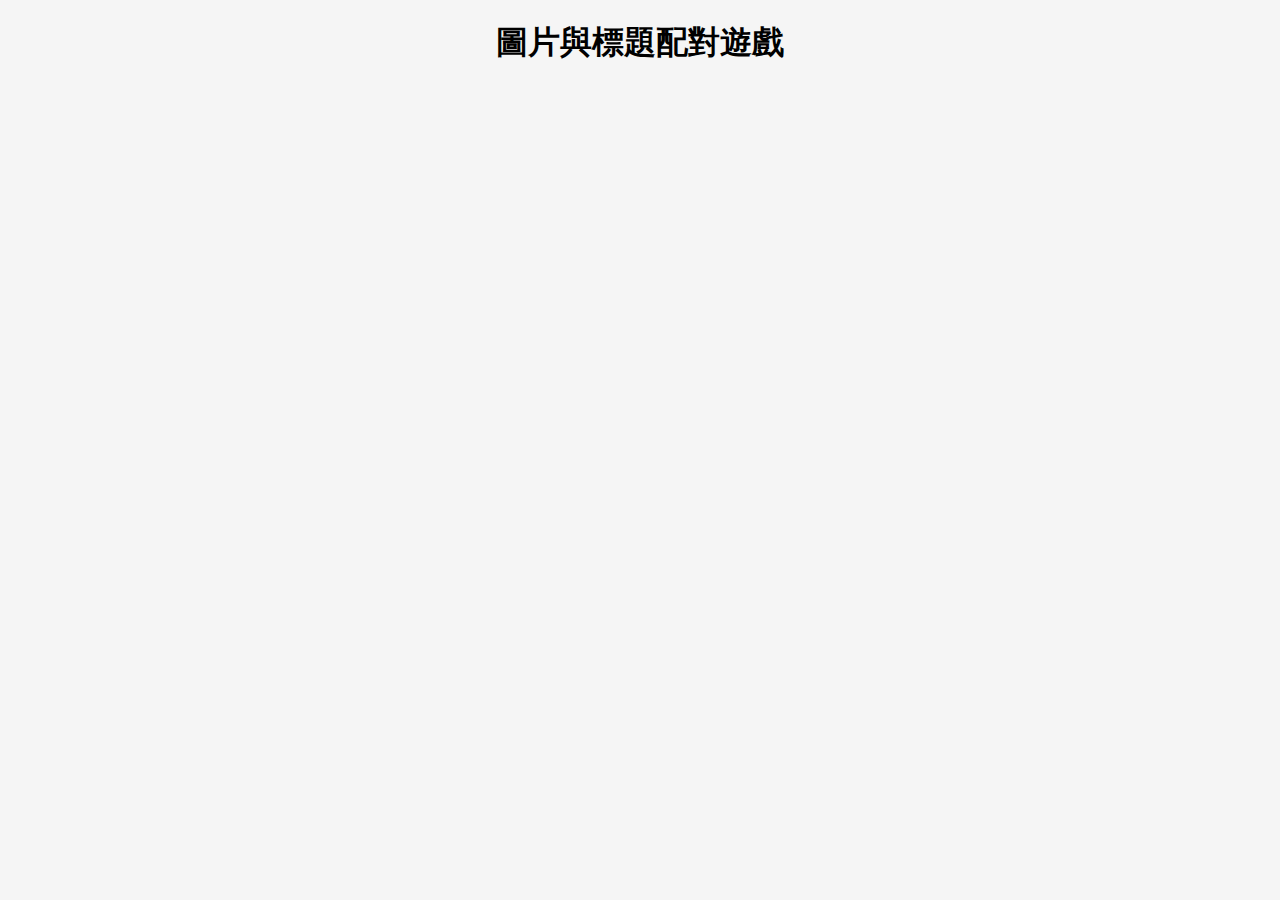
<file: index.html>
<!DOCTYPE html>
<html lang="zh-Hant">
<head>
    <meta charset="UTF-8">
    <meta name="viewport" content="width=device-width, initial-scale=1.0">
    <title>圖片與標題配對遊戲</title>
    <link rel="stylesheet" href="styles.css">
</head>
<body>
    <h1>圖片與標題配對遊戲</h1>
    <div id="game-board">
        <!-- 這裡的格子會由JavaScript動態生成 -->
    </div>
    <script src="https://github.com/lmw0926/lmw0926.github.io/blob/main/script.js"></script>
</body>
</html>
</file>
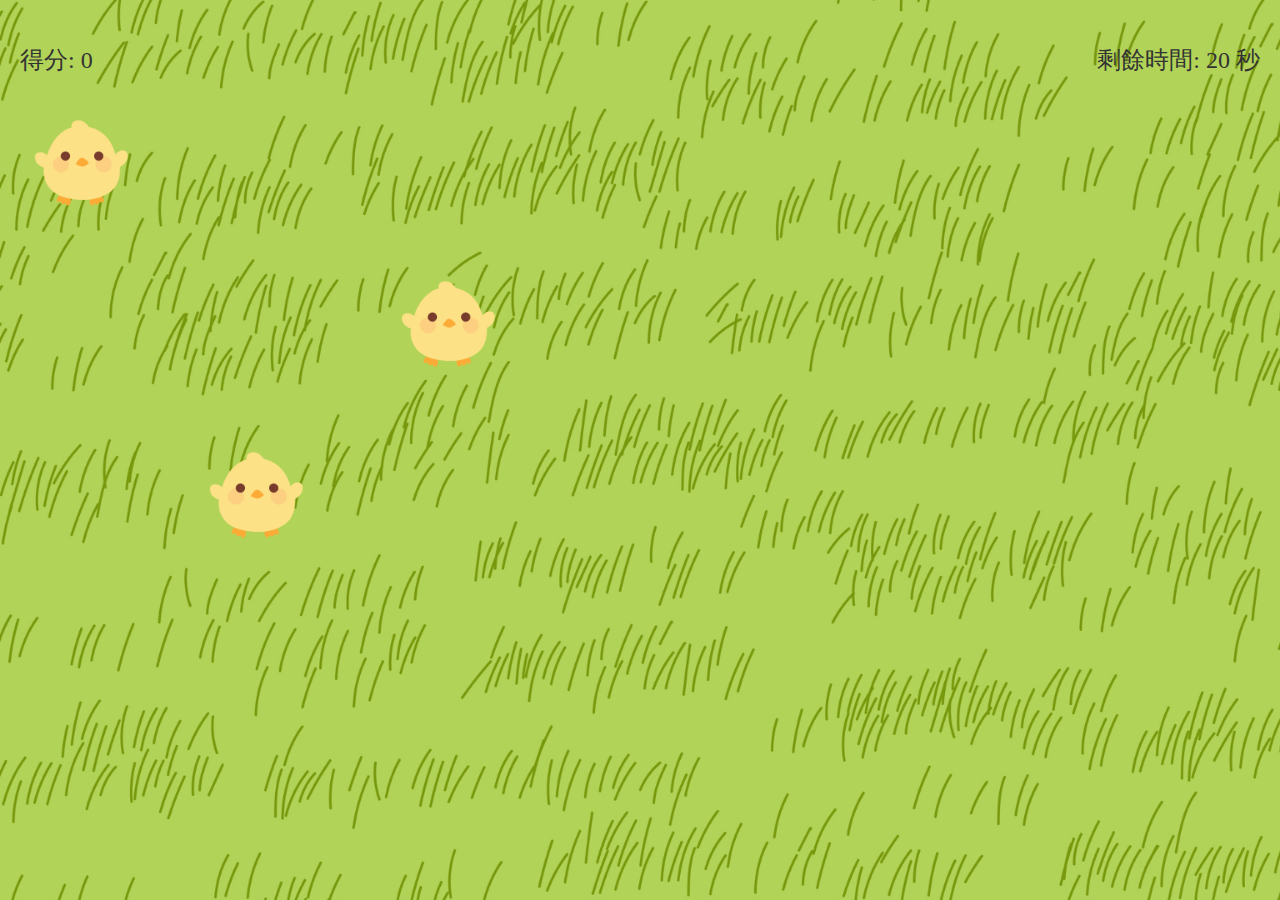
<file: game01.1/index.htm>
<!DOCTYPE html>
<html lang="en">
<head>
    <meta charset="UTF-8">
    <meta name="viewport" content="width=device-width, initial-scale=1.0">
    <title>餵小雞遊戲</title>
    <link rel="stylesheet" href="styles.css">
</head>
<body>
    <div id="gameArea">
        <div id="scoreBoard">
            <p>得分: <span id="score">0</span></p>
        </div>
    </div>
    <div id="timer">
        <p>剩餘時間: <span id="time">20</span> 秒</p>
    </div>
    <div id="gameOverMessage" style="display: none;">
        <p>遊戲結束！您的得分是: <span id="finalScore"></span></p>
        <p><a href="2/index.htm">下一關</a></p>
    </div>

    <script src="script.js"></script>
</body>
</html>
</file>
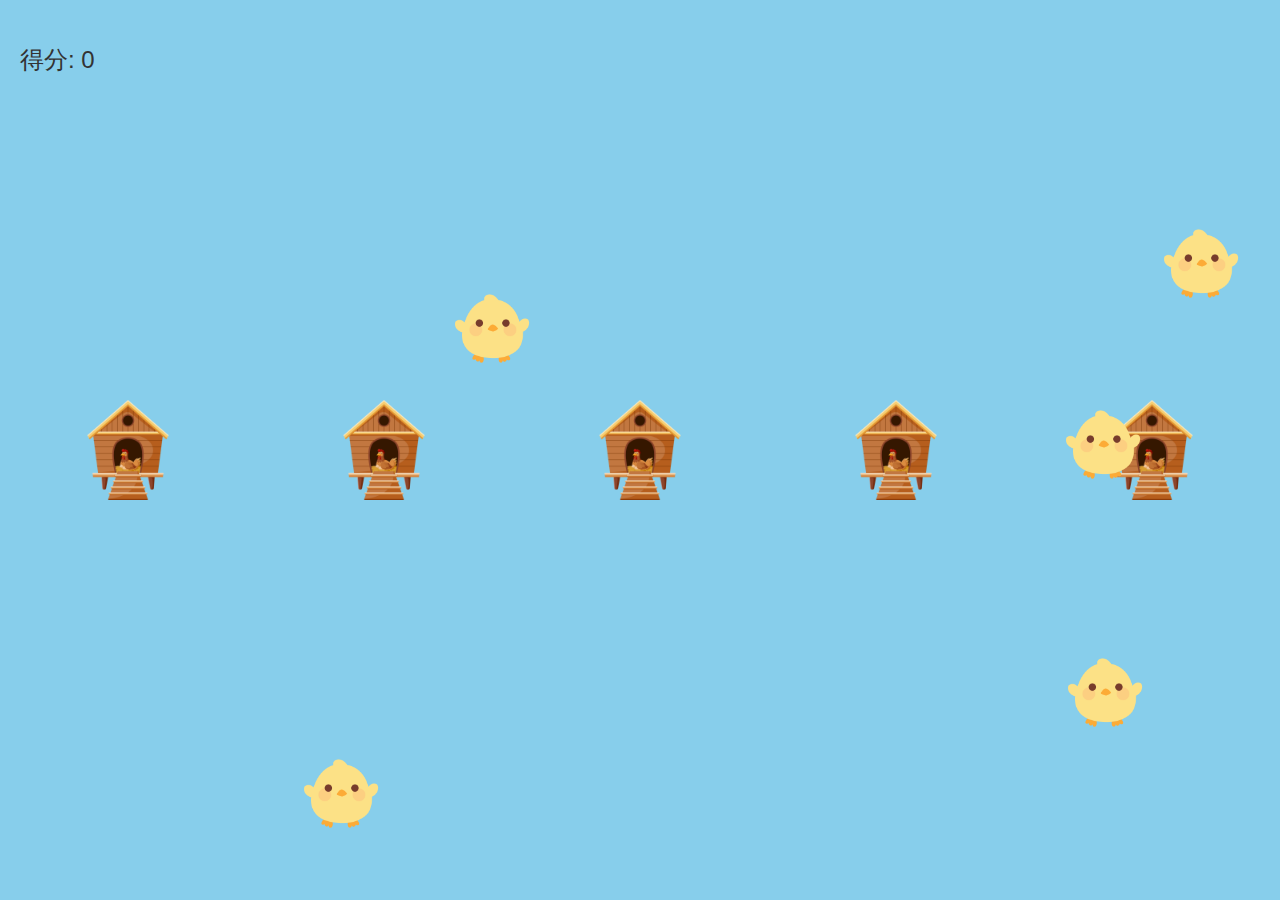
<file: game01.1/2/index.htm>
<!DOCTYPE html>
<html lang="en">
<head>
    <meta charset="UTF-8">
    <meta name="viewport" content="width=device-width, initial-scale=1.0">
    <title>Chicken Coop Game</title>
    <link rel="stylesheet" href="styles.css">
</head>
<body>
    <div id="gameArea">
        <div id="coops">
            <!-- 生成5间鸡舍 -->
            <div class="chickenCoop" id="coop1"></div>
            <div class="chickenCoop" id="coop2"></div>
            <div class="chickenCoop" id="coop3"></div>
            <div class="chickenCoop" id="coop4"></div>
            <div class="chickenCoop" id="coop5"></div>
        </div>
        <div id="scoreBoard">
            <p>得分: <span id="score">0</span></p>
        </div>
        <!-- 新增一个用于显示结束消息的元素 -->
        <div id="endMessage" style="display: none;">
            <p>小雞都回家囉！</p>
        </div>
    </div>
    <script src="script.js"></script>
</body>
</html>
</file>
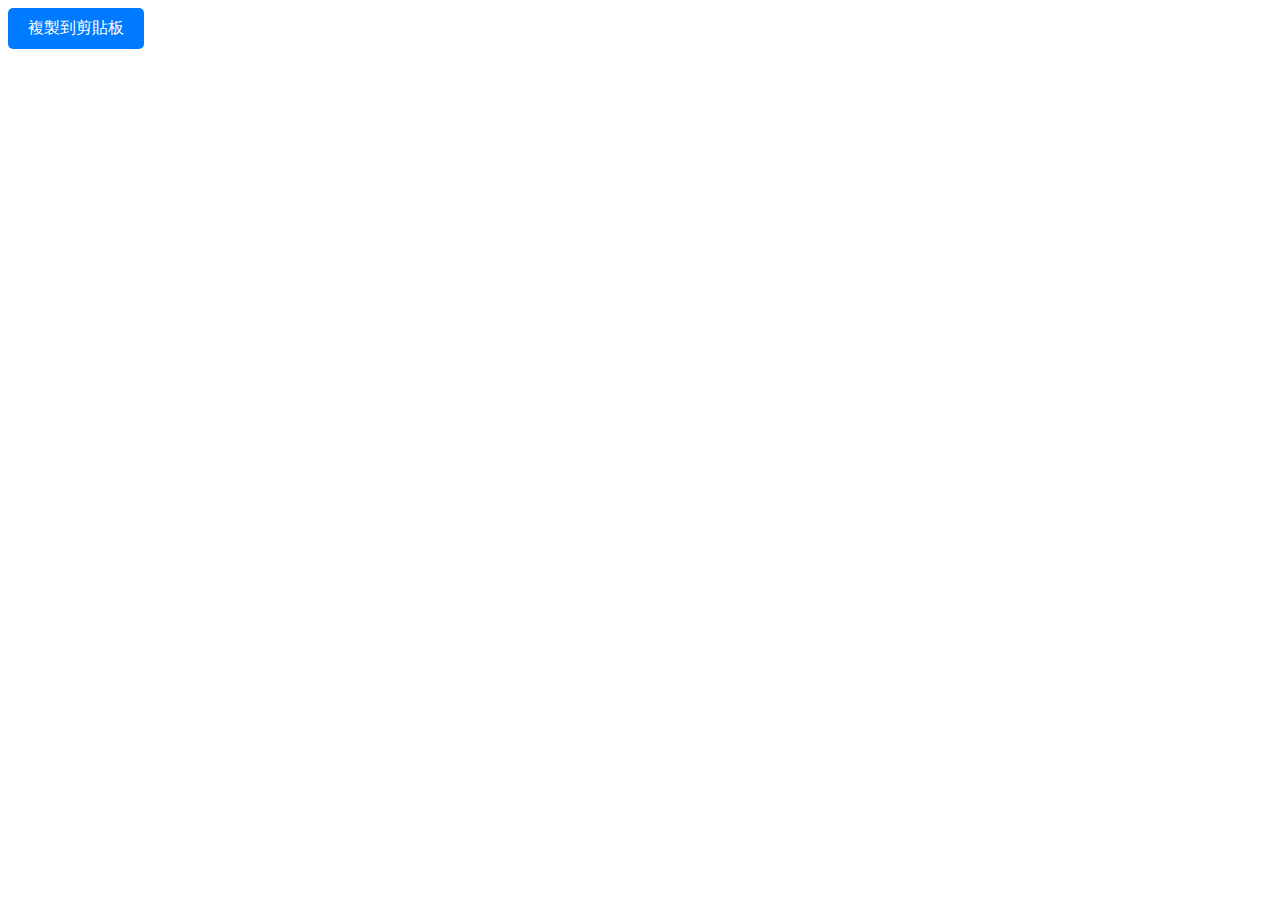
<file: a.htm>
<!DOCTYPE html>
<html lang="zh-Hant">
<head>
    <meta charset="UTF-8">
    <meta name="viewport" content="width=device-width, initial-scale=1.0">
    <title>複製到剪貼板範例</title>
    <style>
        .copy-button {
            padding: 10px 20px;
            font-size: 16px;
            cursor: pointer;
            border: none;
            color: #fff;
            background-color: #007BFF;
            border-radius: 5px;
        }
        .copy-button:hover {
            background-color: #0056b3;
        }
        .copy-text {
            display: none;
        }
    </style>
</head>
<body>
    <textarea id="text-to-copy" class="copy-text" readonly>It was a dark and stormy night...</textarea>
    <button class="copy-button" onclick="copyToClipboard()">複製到剪貼板</button>

    <script>
        function getParameterByName(name) {
            name = name.replace(/[\[\]]/g, "\\$&");
            var url = window.location.href;
            var regex = new RegExp("[?&]" + name + "(=([^&#]*)|&|#|$)"),
                results = regex.exec(url);
            if (!results) return null;
            if (!results[2]) return '';
            return decodeURIComponent(results[2].replace(/\+/g, " "));
        }

        function copyToClipboard() {
            var copyText = document.getElementById("text-to-copy");
            copyText.select();
            copyText.setSelectionRange(0, 99999);
            document.execCommand('copy');
        }

        window.onload = function() {
            var textToCopy = getParameterByName('text');
            if (textToCopy) {
                document.getElementById('text-to-copy').value = textToCopy;
            }
        }
    </script>
</body>
</html>
</file>
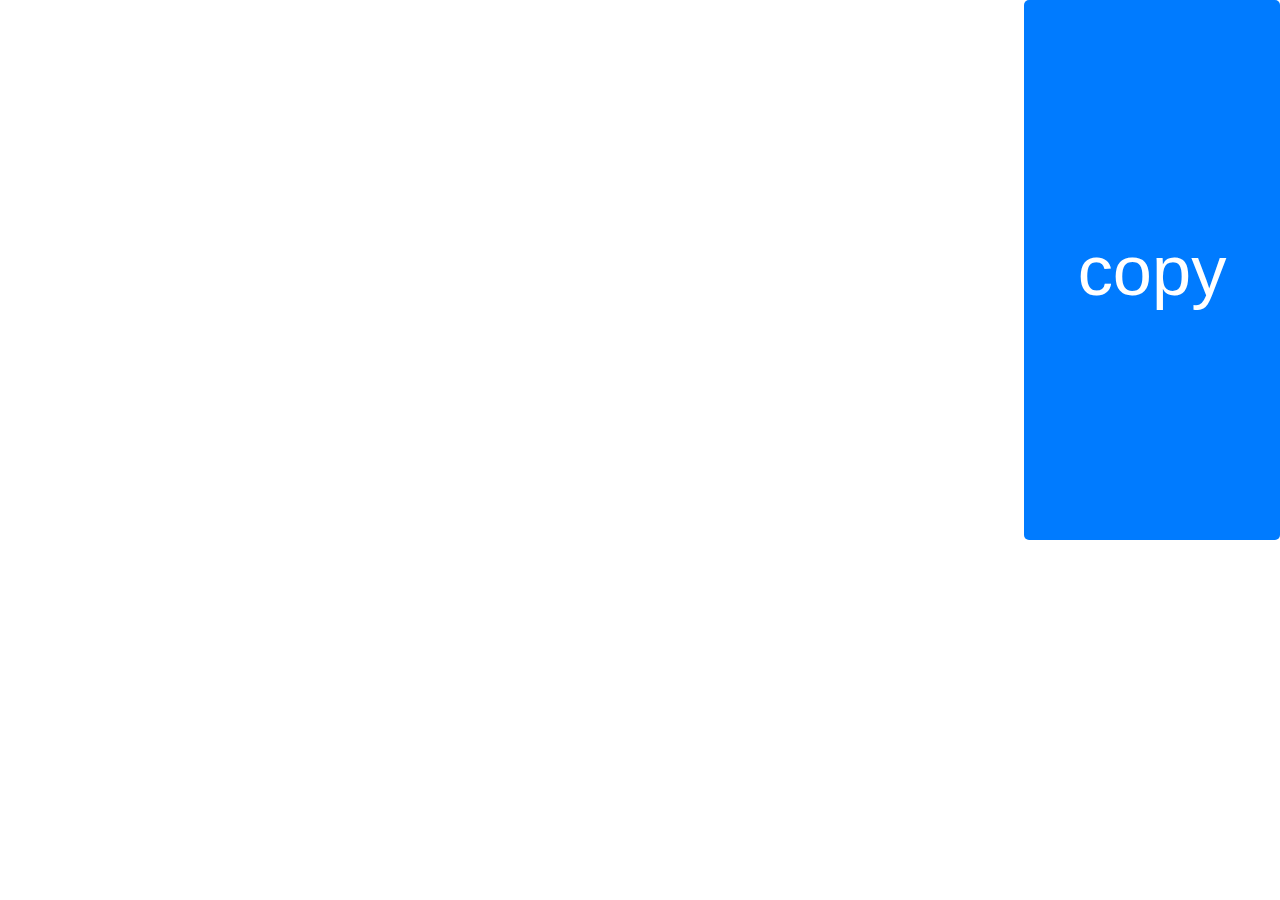
<file: aj_copy.htm>
<!DOCTYPE html>
<html lang="zh-Hant">
<head>
    <meta charset="UTF-8">
    <meta name="viewport" content="width=device-width, initial-scale=1.0">
    <title>複製按鈕範例</title>
    <style>
        body {
            background-color: transparent;
            overflow: hidden;
            margin: 0;
        }
        .copy_coupon {
            cursor: pointer;
            border: none;
            color: #fff;
            background-color: #007BFF;
            border-radius: 5px;
        }
        .copy_coupon:hover {
            background-color: #0056b3;
        }
        button {
            position: absolute;
            top: 0;
            right: 0;
            width: 20vw; /* 按鈕寬度為視窗寬度的 10% */
            height: 60vh; /* 按鈕高度為視窗高度的 5% */
            margin: 0; /* 確保按鈕本身沒有額外邊距 */
            font-size: 5.5vw; /* 按鈕文字大小隨視窗寬度調整 */
        }
    </style>
</head>
<body>
    <input id="dynamicInput" type="text" style="display:none;"/>
    <button class="copy_coupon">copy</button>

    <script src='//ajax.googleapis.com/ajax/libs/jquery/2.0.0/jquery.min.js'></script>
    <script>
        window.Clipboard = (function(window, document, navigator) {
            var textArea, copy;

            function isOS() {
                return navigator.userAgent.match(/ipad|iphone/i);
            }

            function createTextArea(text) {
                textArea = document.createElement('textArea');
                textArea.value = text;
                document.body.appendChild(textArea);
            }

            function selectText() {
                var range, selection;

                if (isOS()) {
                    range = document.createRange();
                    range.selectNodeContents(textArea);
                    selection = window.getSelection();
                    selection.removeAllRanges();
                    selection.addRange(range);
                    textArea.setSelectionRange(0, 999999);
                } else {
                    textArea.select();
                }
            }

            function copyToClipboard() {
                document.execCommand("Copy");
                document.body.removeChild(textArea);
            }

            copy = function(text) {
                createTextArea(text);
                selectText();
                copyToClipboard();
            };

            return {
                copy: copy
            };
        })(window, document, navigator);

        $(".copy_coupon").on("click", function() {
            var $this = $(this),
                value = $("#dynamicInput").val(); // 獲取動態輸入的數值
            window.Clipboard.copy(value);

            var originalText = $this.text();
            $this.text("copied");
            setTimeout(function() {
                $this.text(originalText);
            }, 2000); // 2秒後恢復原來的文字
        });

        // 動態設置輸入值
        function getParameterByName(name) {
            name = name.replace(/[\[\]]/g, "\\$&");
            var url = window.location.href;
            var regex = new RegExp("[?&]" + name + "(=([^&#]*)|&|#|$)"),
                results = regex.exec(url);
            if (!results) return null;
            if (!results[2]) return '';
            return decodeURIComponent(results[2].replace(/\+/g, " "));
        }

        window.onload = function() {
            var dynamicValue = getParameterByName('value');
            if (dynamicValue) {
                document.getElementById('dynamicInput').value = dynamicValue;
            }
        };
    </script>
</body>
</html>
</file>
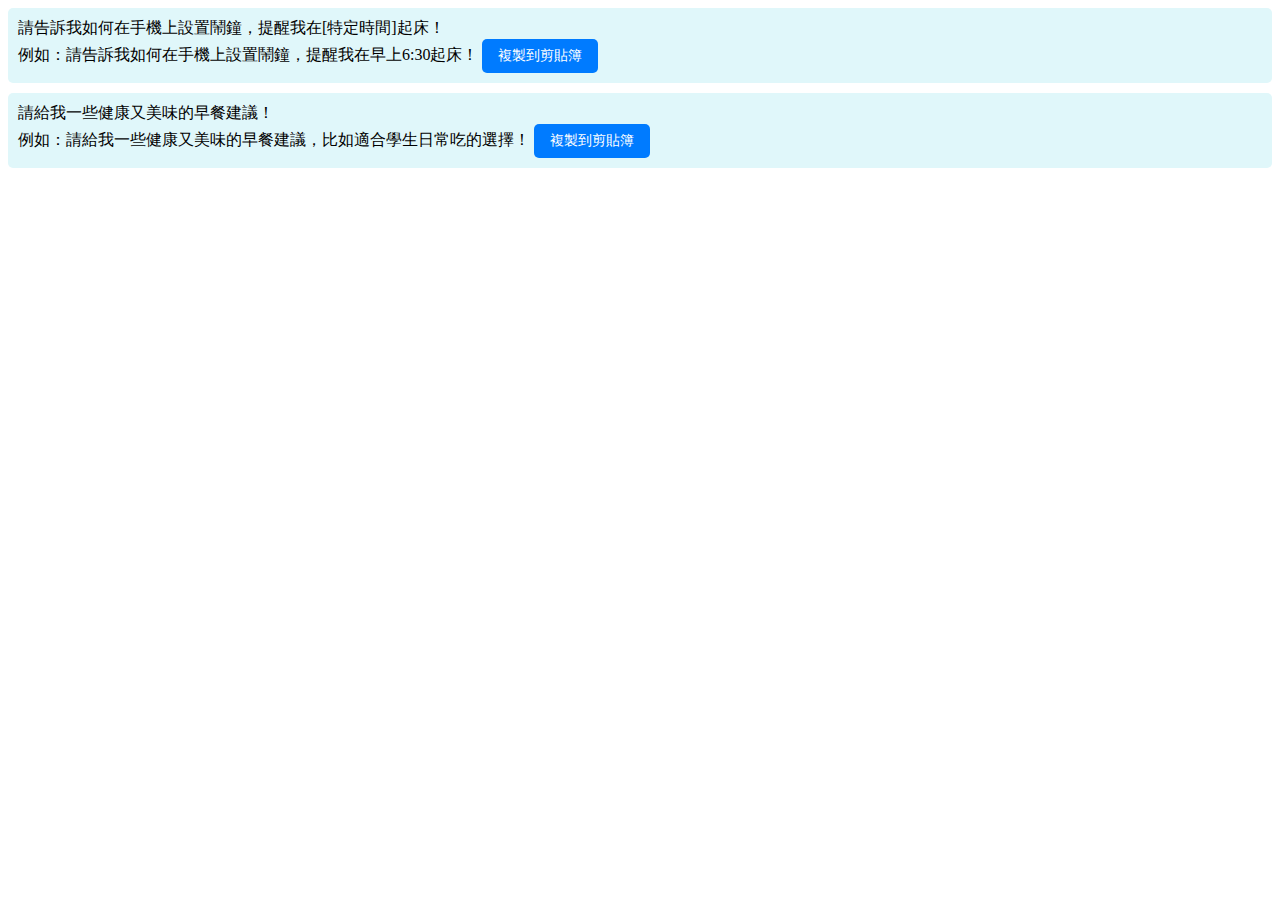
<file: b.htm>
<!DOCTYPE html>
<html lang="zh-Hant">
<head>
    <meta charset="UTF-8">
    <meta name="viewport" content="width=device-width, initial-scale=1.0">
    <title>複製按鈕範例</title>
    <style>
        .copy-button {
            background-color: #007bff; /* 藍色背景 */
            color: white; /* 白色文字 */
            border: none; /* 無邊框 */
            border-radius: 5px; /* 圓角 */
            padding: 8px 16px; /* 內邊距 */
            cursor: pointer; /* 鼠標指針樣式 */
            font-size: 14px; /* 字體大小 */
            transition: background-color 0.3s; /* 背景顏色過渡效果 */
        }
        .copy-button:hover {
            background-color: #0056b3; /* 鼠標懸停時背景顏色 */
        }
        .code-block {
            background-color: #e0f7fa; /* 淺藍色背景 */
            padding: 10px; /* 內邊距 */
            border-radius: 5px; /* 圓角 */
            position: relative; /* 位置設定 */
            margin-bottom: 10px; /* 下邊距 */
        }
    </style>
</head>
<body>
    <div class="code-block">
        請告訴我如何在手機上設置鬧鐘，提醒我在[特定時間]起床！
        <br>例如：請告訴我如何在手機上設置鬧鐘，提醒我在早上6:30起床！
        <button class="copy-button" onclick="copyToClipboard('請告訴我如何在手機上設置鬧鐘，提醒我在[特定時間]起床！\\n例如：請告訴我如何在手機上設置鬧鐘，提醒我在早上6:30起床！')">複製到剪貼簿</button>
    </div>
    
    <div class="code-block">
        請給我一些健康又美味的早餐建議！
        <br>例如：請給我一些健康又美味的早餐建議，比如適合學生日常吃的選擇！
        <button class="copy-button" onclick="copyToClipboard('請給我一些健康又美味的早餐建議！\\n例如：請給我一些健康又美味的早餐建議，比如適合學生日常吃的選擇！')">複製到剪貼簿</button>
    </div>

    <!-- 添加其他區塊和按鈕 -->
    
    <script>
        function copyToClipboard(text) {
            navigator.clipboard.writeText(text).then(function() {
                alert('內容已複製到剪貼簿！');
            }, function(err) {
                console.error('複製到剪貼簿失敗:', err);
            });
        }
    </script>
</body>
</html>
</file>
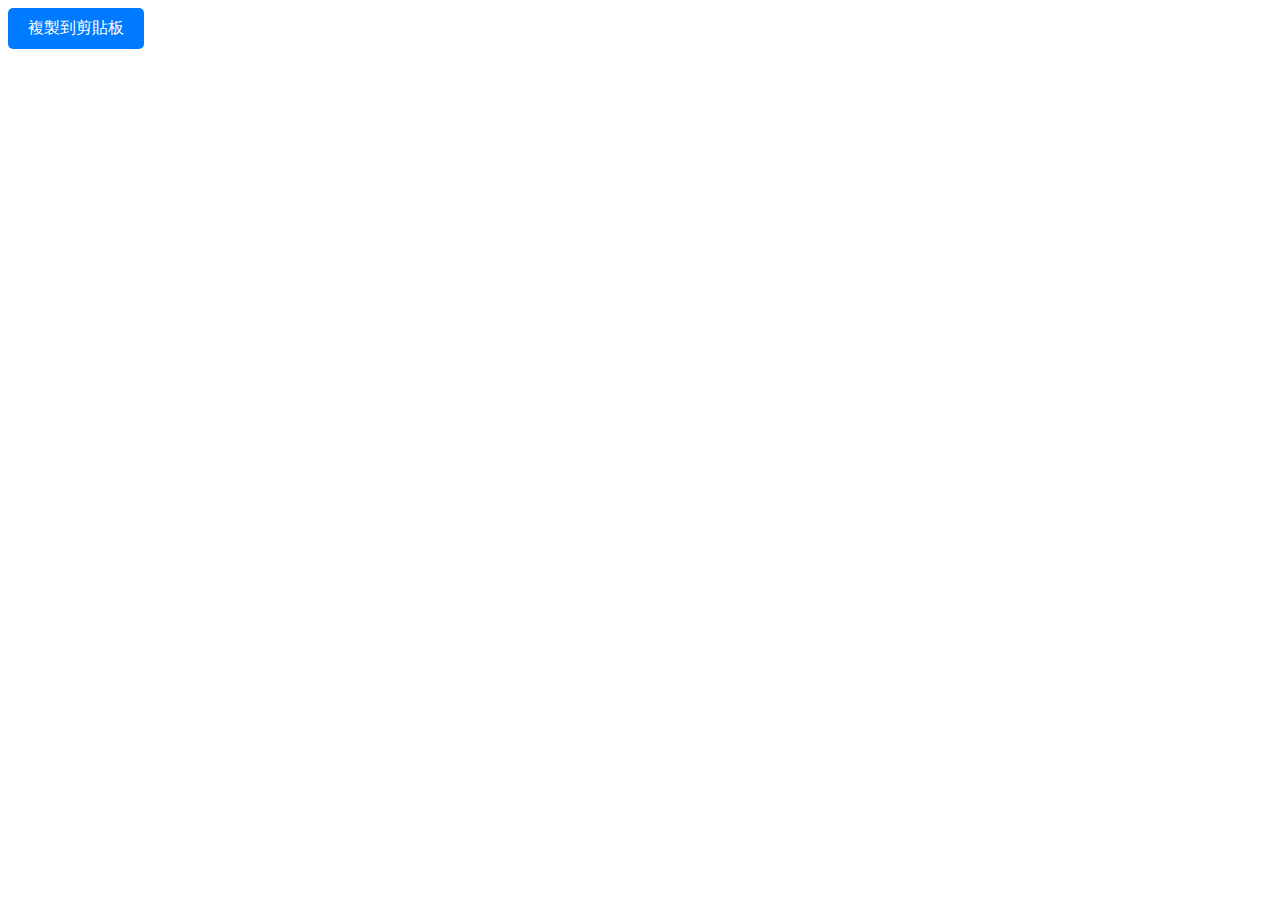
<file: c.htm>
<!DOCTYPE html>
<html lang="zh-Hant">
<head>
    <meta charset="UTF-8">
    <meta name="viewport" content="width=device-width, initial-scale=1.0">
    <title>複製到剪貼板範例</title>
    <style>
        .copy-button {
            padding: 10px 20px;
            font-size: 16px;
            cursor: pointer;
            border: none;
            color: #fff;
            background-color: #007BFF;
            border-radius: 5px;
        }
        .copy-button:hover {
            background-color: #0056b3;
        }
        .copy-text {
            display: none;
        }
    </style>
</head>
<body>
    <textarea id="text-to-copy" class="copy-text" readonly></textarea>
    <button class="copy-button" onclick="copyToClipboard()">複製到剪貼板</button>

    <script>
        function getParameterByName(name) {
            name = name.replace(/[\[\]]/g, "\\$&");
            var url = window.location.href;
            var regex = new RegExp("[?&]" + name + "(=([^&#]*)|&|#|$)"),
                results = regex.exec(url);
            if (!results) return null;
            if (!results[2]) return '';
            return decodeURIComponent(results[2].replace(/\+/g, " "));
        }

        function copyToClipboard() {
            var copyText = document.getElementById("text-to-copy");
            copyText.select();
            copyText.setSelectionRange(0, 99999); // For mobile devices
            document.execCommand("copy");
        }

        window.onload = function() {
            var textToCopy = getParameterByName('text');
            if (textToCopy) {
                document.getElementById('text-to-copy').value = textToCopy;
            }
        }
    </script>
</body>
</html>
</file>
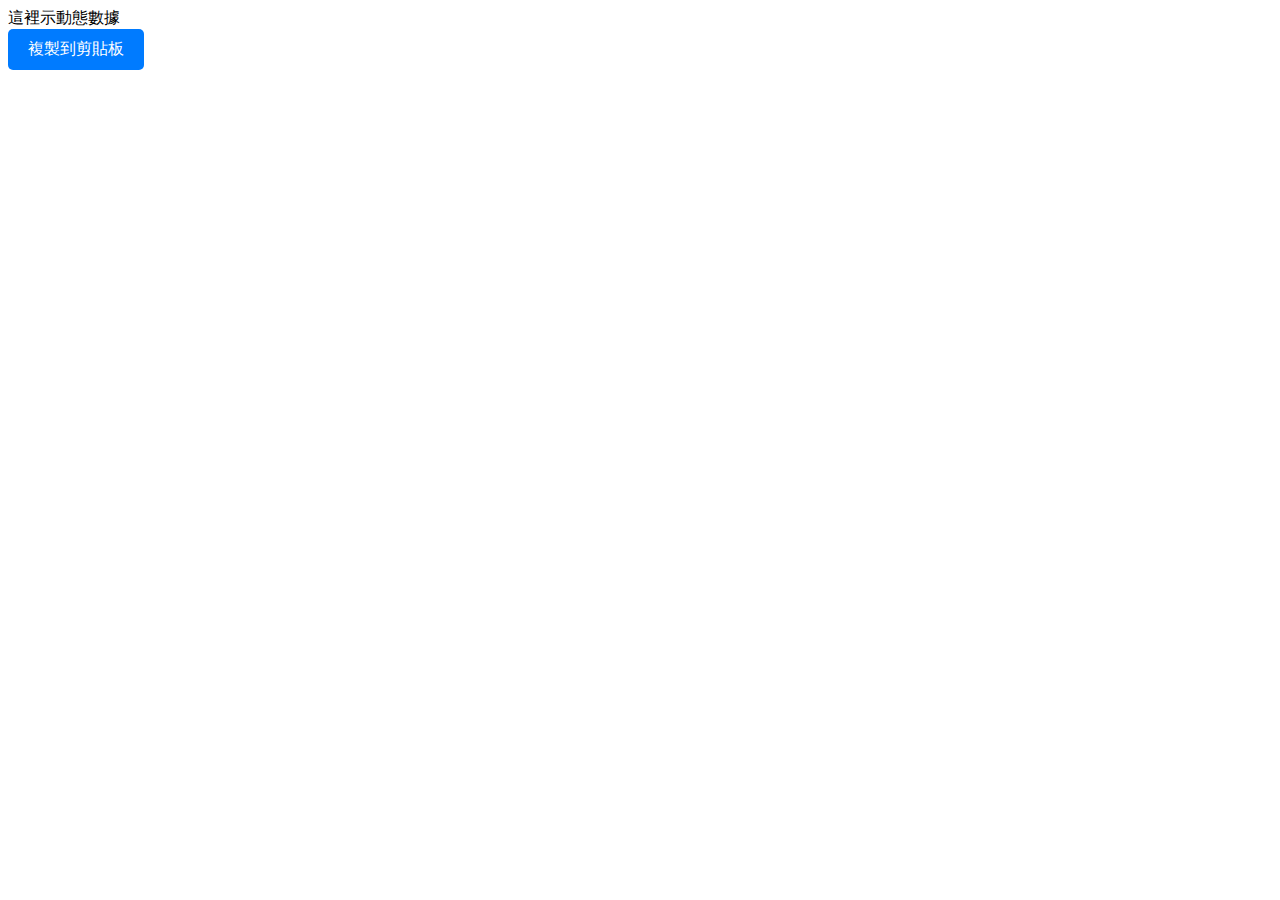
<file: copytext.htm>
<!DOCTYPE html>
<html lang="zh-Hant">
<head>
    <meta charset="UTF-8">
    <meta name="viewport" content="width=device-width, initial-scale=1.0">
    <title>動態顯示和複製到剪貼板</title>
    <style>
        .copy-button {
            padding: 10px 20px;
            font-size: 16px;
            cursor: pointer;
            border: none;
            color: #fff;
            background-color: #007BFF;
            border-radius: 5px;
        }
        .copy-button:hover {
            background-color: #0056b3;
        }
        #copy-message {
            display: none;
            margin-top: 10px;
            font-size: 14px;
            color: green;
        }
    </style>
</head>
<body>
    <div id="display-text"></div> <!-- 用於顯示動態擷取的文字 -->
    <div id="messageBox">這裡示動態數據</div>
    <button class="copy-button" onclick="copyToClipboard()">複製到剪貼板</button>
    <div id="copy-message">已複製</div> <!-- 顯示“已複製”消息 -->

    <script>

      
        
        function getParameterByName(name) {
            name = name.replace(/[\[\]]/g, "\\$&");
            var url = window.location.href;
            var regex = new RegExp("[?&]" + name + "(=([^&#]*)|&|#|$)"),
                results = regex.exec(url);
            if (!results) return null;
            if (!results[2]) return '';
            return decodeURIComponent(results[2].replace(/\+/g, " "));
        }

        function copyToClipboard() {
            var textToCopy = document.getElementById('display-text').innerText;
            navigator.clipboard.writeText(textToCopy).then(function() {
                var message = document.getElementById('copy-message');
                message.style.display = 'block';
                setTimeout(function() {
                    message.style.display = 'none';
                }, 2000); // 2秒後隱藏消息
            }, function(err) {
                console.error('無法複製文字: ', err);
            });
        }

        window.onload = function() {
            var textToCopy = getParameterByName('text');
            if (textToCopy) {
                document.getElementById('display-text').innerText = textToCopy; // 將動態擷取的文字顯示在網頁上
            }
        }
    </script>
</body>
</html>
</file>
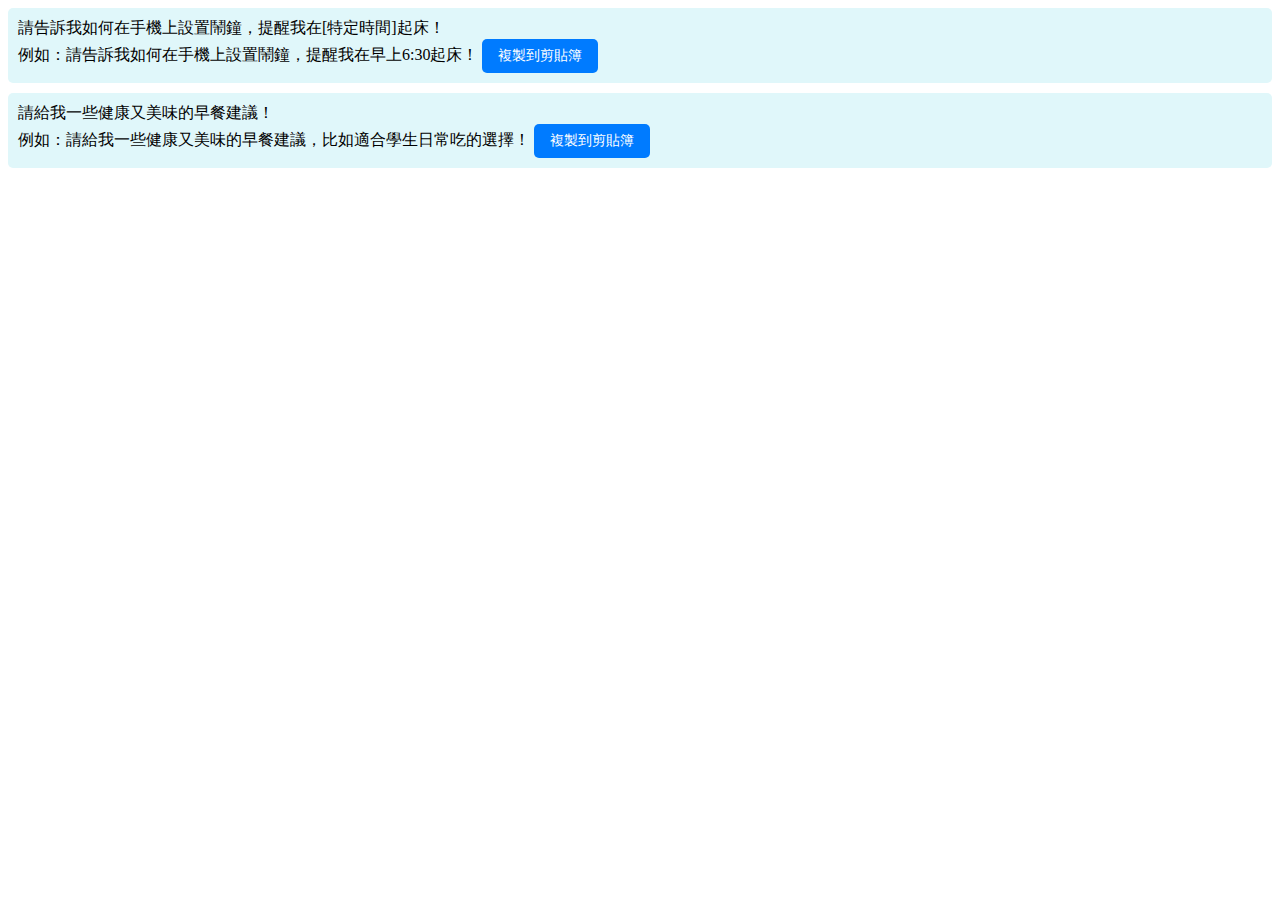
<file: d.htm>
<!DOCTYPE html>
<html lang="zh-Hant">
<head>
    <meta charset="UTF-8">
    <meta name="viewport" content="width=device-width, initial-scale=1.0">
    <title>複製按鈕範例</title>
    <style>
        .copy-button {
            background-color: #007bff; /* 藍色背景 */
            color: white; /* 白色文字 */
            border: none; /* 無邊框 */
            border-radius: 5px; /* 圓角 */
            padding: 8px 16px; /* 內邊距 */
            cursor: pointer; /* 鼠標指針樣式 */
            font-size: 14px; /* 字體大小 */
            transition: background-color 0.3s; /* 背景顏色過渡效果 */
        }
        .copy-button:hover {
            background-color: #0056b3; /* 鼠標懸停時背景顏色 */
        }
        .code-block {
            background-color: #e0f7fa; /* 淺藍色背景 */
            padding: 10px; /* 內邊距 */
            border-radius: 5px; /* 圓角 */
            position: relative; /* 位置設定 */
            margin-bottom: 10px; /* 下邊距 */
        }
    </style>
</head>
<body>
    <div class="code-block">
        請告訴我如何在手機上設置鬧鐘，提醒我在[特定時間]起床！
        <br>例如：請告訴我如何在手機上設置鬧鐘，提醒我在早上6:30起床！
        <button class="copy-button" onclick="copyToClipboard('請告訴我如何在手機上設置鬧鐘，提醒我在[特定時間]起床！\\n例如：請告訴我如何在手機上設置鬧鐘，提醒我在早上6:30起床！')">複製到剪貼簿</button>
    </div>
    
    <div class="code-block">
        請給我一些健康又美味的早餐建議！
        <br>例如：請給我一些健康又美味的早餐建議，比如適合學生日常吃的選擇！
        <button class="copy-button" onclick="copyToClipboard('請給我一些健康又美味的早餐建議！\\n例如：請給我一些健康又美味的早餐建議，比如適合學生日常吃的選擇！')">複製到剪貼簿</button>
    </div>

    <!-- 添加其他區塊和按鈕 -->
    
    <script>
        function copyToClipboard(text) {
            navigator.clipboard.writeText(text).catch(function(err) {
                console.error('複製到剪貼簿失敗:', err);
            });
        }
    </script>
</body>
</html>
</file>
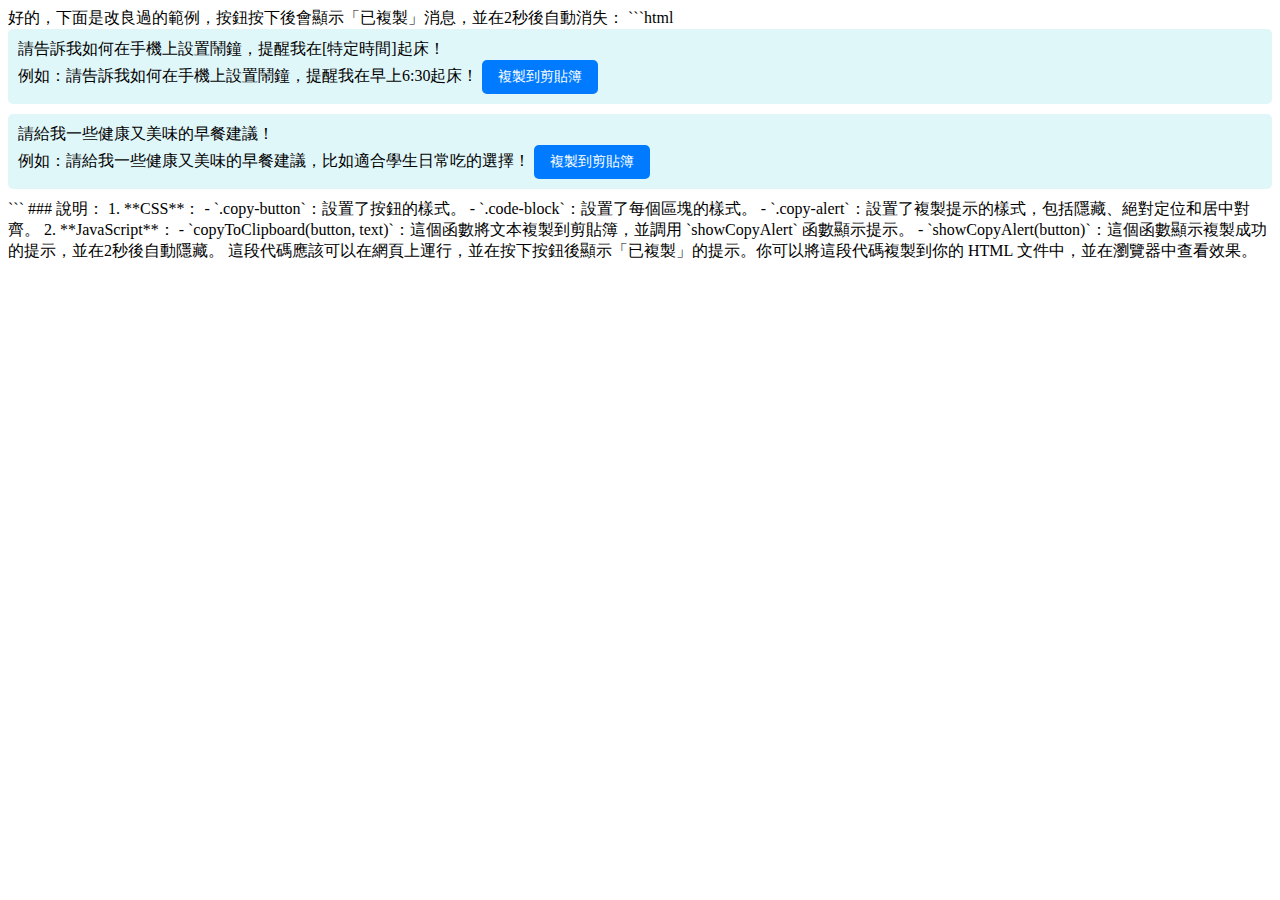
<file: e.htm>
好的，下面是改良過的範例，按鈕按下後會顯示「已複製」消息，並在2秒後自動消失：

```html
<!DOCTYPE html>
<html lang="zh-Hant">
<head>
    <meta charset="UTF-8">
    <meta name="viewport" content="width=device-width, initial-scale=1.0">
    <title>複製按鈕範例</title>
    <style>
        .copy-button {
            background-color: #007bff; /* 藍色背景 */
            color: white; /* 白色文字 */
            border: none; /* 無邊框 */
            border-radius: 5px; /* 圓角 */
            padding: 8px 16px; /* 內邊距 */
            cursor: pointer; /* 鼠標指針樣式 */
            font-size: 14px; /* 字體大小 */
            transition: background-color 0.3s; /* 背景顏色過渡效果 */
        }
        .copy-button:hover {
            background-color: #0056b3; /* 鼠標懸停時背景顏色 */
        }
        .code-block {
            background-color: #e0f7fa; /* 淺藍色背景 */
            padding: 10px; /* 內邊距 */
            border-radius: 5px; /* 圓角 */
            position: relative; /* 位置設定 */
            margin-bottom: 10px; /* 下邊距 */
        }
        .copy-alert {
            display: none; /* 隱藏提示 */
            position: absolute; /* 絕對定位 */
            top: 50%; /* 垂直居中 */
            left: 50%; /* 水平居中 */
            transform: translate(-50%, -50%); /* 居中對齊 */
            background-color: #007bff; /* 藍色背景 */
            color: white; /* 白色文字 */
            padding: 8px 16px; /* 內邊距 */
            border-radius: 5px; /* 圓角 */
            font-size: 14px; /* 字體大小 */
            z-index: 1000; /* 保持在頂層 */
        }
    </style>
</head>
<body>
    <div class="code-block">
        請告訴我如何在手機上設置鬧鐘，提醒我在[特定時間]起床！
        <br>例如：請告訴我如何在手機上設置鬧鐘，提醒我在早上6:30起床！
        <button class="copy-button" onclick="copyToClipboard(this, '請告訴我如何在手機上設置鬧鐘，提醒我在[特定時間]起床！\\n例如：請告訴我如何在手機上設置鬧鐘，提醒我在早上6:30起床！')">複製到剪貼簿</button>
        <div class="copy-alert">已複製</div>
    </div>
    
    <div class="code-block">
        請給我一些健康又美味的早餐建議！
        <br>例如：請給我一些健康又美味的早餐建議，比如適合學生日常吃的選擇！
        <button class="copy-button" onclick="copyToClipboard(this, '請給我一些健康又美味的早餐建議！\\n例如：請給我一些健康又美味的早餐建議，比如適合學生日常吃的選擇！')">複製到剪貼簿</button>
        <div class="copy-alert">已複製</div>
    </div>

    <!-- 添加其他區塊和按鈕 -->
    
    <script>
        function copyToClipboard(button, text) {
            navigator.clipboard.writeText(text).then(function() {
                showCopyAlert(button);
            }, function(err) {
                console.error('複製到剪貼簿失敗:', err);
            });
        }

        function showCopyAlert(button) {
            var alertBox = button.nextElementSibling;
            alertBox.style.display = 'block';
            setTimeout(function() {
                alertBox.style.display = 'none';
            }, 2000);
        }
    </script>
</body>
</html>
```

### 說明：
1. **CSS**：
    - `.copy-button`：設置了按鈕的樣式。
    - `.code-block`：設置了每個區塊的樣式。
    - `.copy-alert`：設置了複製提示的樣式，包括隱藏、絕對定位和居中對齊。

2. **JavaScript**：
    - `copyToClipboard(button, text)`：這個函數將文本複製到剪貼簿，並調用 `showCopyAlert` 函數顯示提示。
    - `showCopyAlert(button)`：這個函數顯示複製成功的提示，並在2秒後自動隱藏。

這段代碼應該可以在網頁上運行，並在按下按鈕後顯示「已複製」的提示。你可以將這段代碼複製到你的 HTML 文件中，並在瀏覽器中查看效果。
</file>
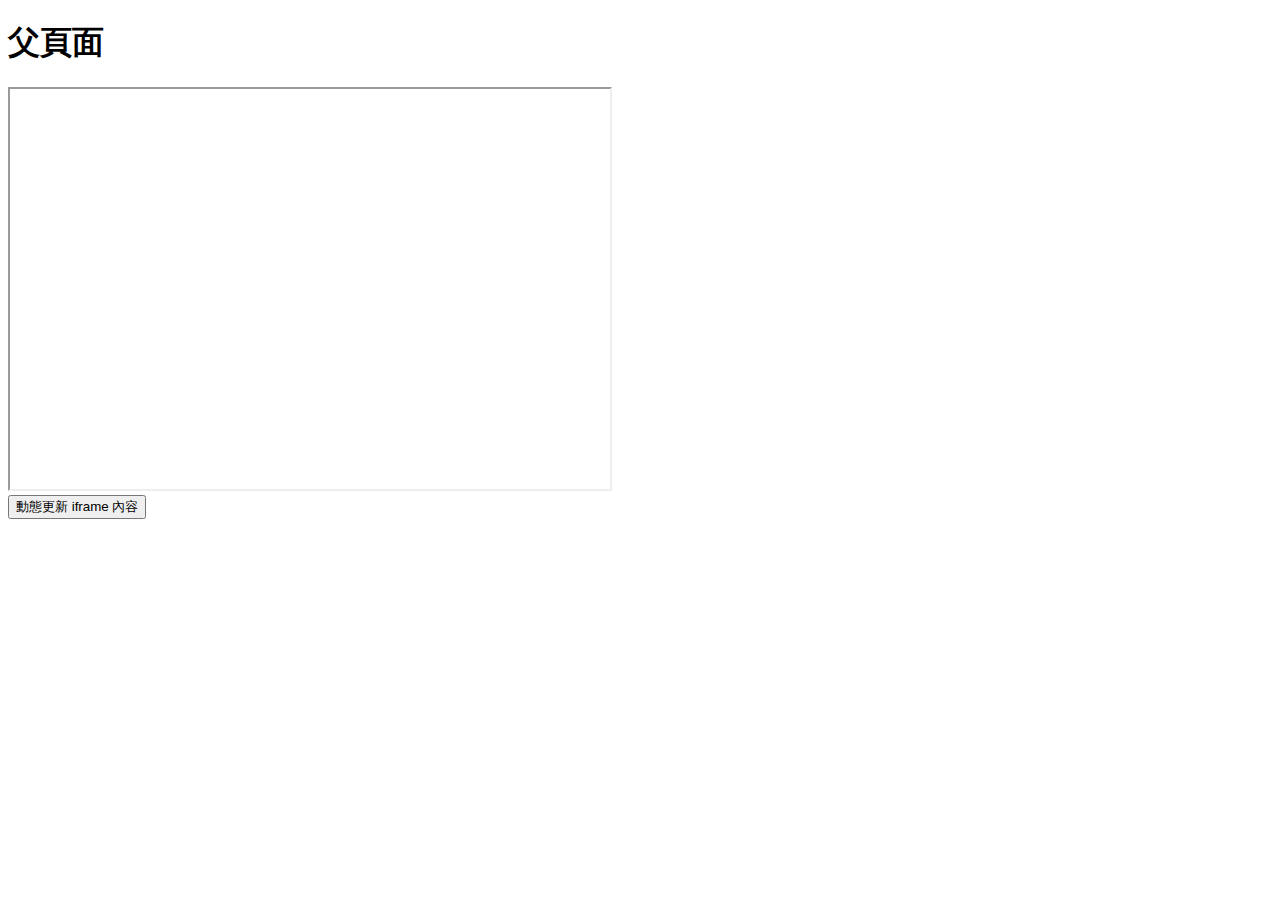
<file: f.htm>
<!DOCTYPE html>
<html lang="zh-Hant">
<head>
    <meta charset="UTF-8">
    <meta name="viewport" content="width=device-width, initial-scale=1.0">
    <title>父頁面</title>
</head>
<body>
    <h1>父頁面</h1>
    <iframe id="contentFrame" src="https://lmw0926.github.io/copytext.htm" width="600" height="400"></iframe>
    <br>
    <button onclick="sendMessageToIframe()">動態更新 iframe 內容</button>

    <script>
        function sendMessageToIframe() {
            var iframe = document.getElementById('contentFrame');
            //var message = '這是來自父頁面的動態數據！';
            var display-text = '這是來自父頁面的動態數據！';
            iframe.contentWindow.postMessage(message, '*');
        }
    </script>
</body>
</html>
</file>
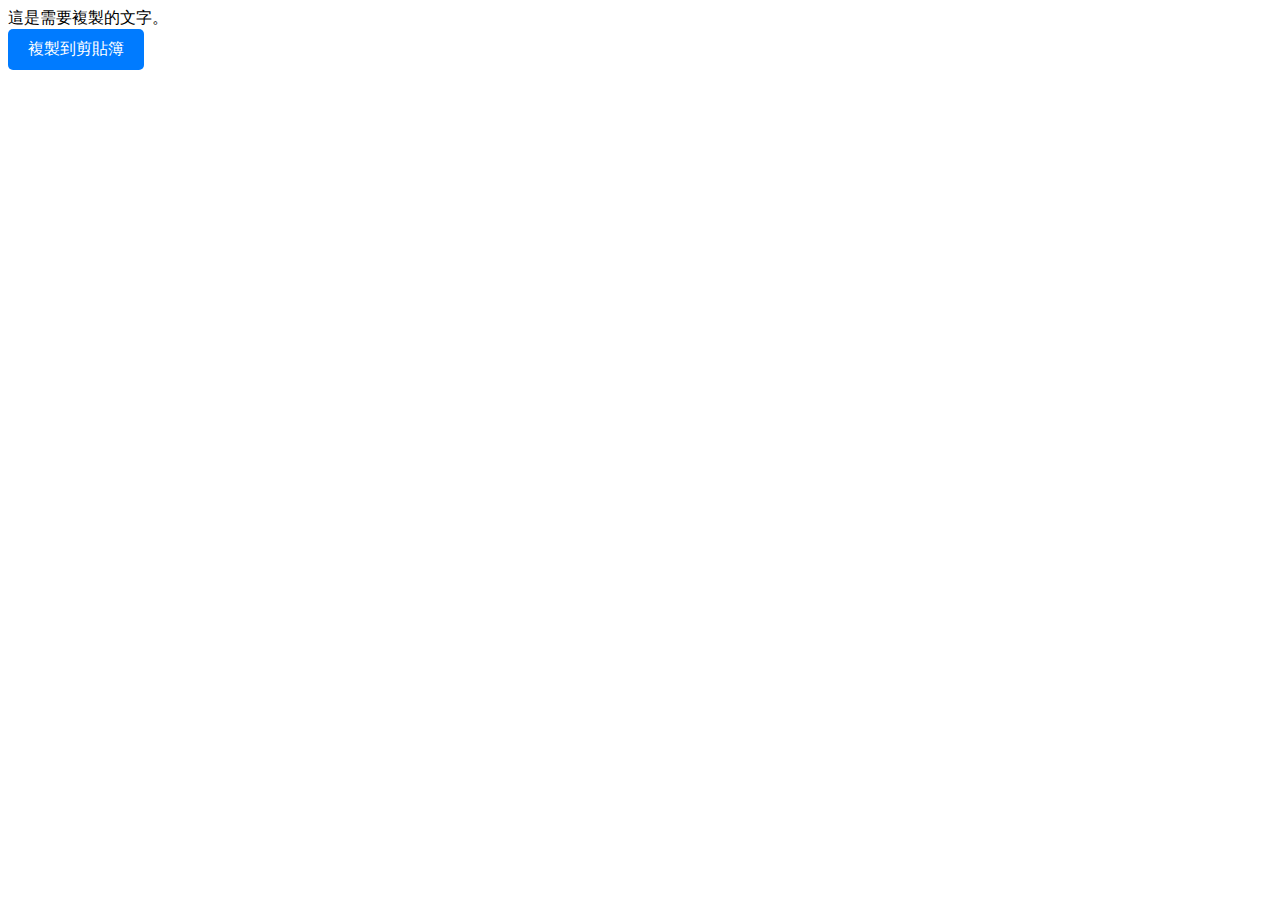
<file: g.htm>
<!DOCTYPE html>
<html lang="zh-Hant">
<head>
    <meta charset="UTF-8">
    <meta name="viewport" content="width=device-width, initial-scale=1.0">
    <title>複製按鈕範例</title>
    <style>
        .copy-button {
            padding: 10px 20px;
            font-size: 16px;
            cursor: pointer;
            border: none;
            color: #fff;
            background-color: #007BFF;
            border-radius: 5px;
        }
        .copy-button:hover {
            background-color: #0056b3;
        }
        #copy-message {
            display: none;
            margin-top: 10px;
            font-size: 14px;
            color: green;
        }
    </style>
</head>
<body>
    <div id="display-text">這是需要複製的文字。</div>
    <button class="copy-button" onclick="copyToClipboard()">複製到剪貼簿</button>
    <div id="copy-message">已複製</div>

    <script>
        function copyToClipboard() {
            var textToCopy = document.getElementById('display-text').innerText;
            navigator.clipboard.writeText(textToCopy).then(function() {
                var message = document.getElementById('copy-message');
                message.style.display = 'block';
                setTimeout(function() {
                    message.style.display = 'none';
                }, 2000); // 2秒後隱藏消息
            }, function(err) {
                console.error('無法複製文字: ', err);
            });
        }
    </script>
</body>
</html>
</file>
<file: styles.css>
body {
    font-family: Arial, sans-serif;
    text-align: center;
    background-color: #f5f5f5;
}

#game-board {
    display: grid;
    grid-template-columns: repeat(4, 150px);
    grid-gap: 10px;
    justify-content: center;
    margin-top: 20px;
}

.card {
    width: 150px;
    height: 150px;
    background-color: #cccccc;
    border: 2px solid #333;
    display: flex;
    align-items: center;
    justify-content: center;
    cursor: pointer;
    overflow: hidden;
}

.card img {
    width: 100%;
    height: 100%;
    display: block;
    object-fit: cover;
}

.card .hidden {
    display: none;
}

.card.revealed img {
    display: block;
}

.card.matched {
    cursor: default;
}
</file>
<file: game01.1/styles.css>
body {
    margin: 0;
    overflow: hidden;
    background-color: #f0f8ff;
}

#gameArea {
    position: relative;
    width: 100vw;
    height: 100vh;
    background-image: url('background.png');
    background-size: cover;
}

.chicken {
    position: absolute;
    width: 100px;
    height: 100px;
    cursor: pointer;
    transition: left 2s ease-in-out, top 2s ease-in-out; /* Smooth sliding transition */
}


.chicken.clicked {
    transform: scale(1.5) rotate(20deg);
    opacity: 0.5;
}

#scoreBoard {
    position: absolute;
    top: 20px;
    left: 20px;
    font-size: 24px;
    color: #333;
}

#timer {
    position: absolute;
    top: 20px;
    right: 20px;
    font-size: 24px;
    color: #333;
}

#gameOverMessage {
    position: absolute;
    top: 50%;
    left: 50%;
    transform: translate(-50%, -50%);
    font-size: 48px;
    color: #ff0000;
    text-align: center;
    z-index: 10;
    background-color: rgba(255, 255, 255, 0.8);
    padding: 20px;
    border-radius: 10px;
}
</file>
<file: game01.1/2/styles.css>
body {
    margin: 0;
    padding: 0;
    background-color: #f0f8ff;
    font-family: Arial, sans-serif;
    display: flex;
    justify-content: center;
    align-items: center;
    height: 100vh;
    overflow: hidden;
}

#gameArea {
    position: relative;
    width: 100vw;
    height: 100vh;
    background-color: #87CEEB; /* Sky blue background */
    overflow: hidden;
}

#coops {
    position: absolute;
    width: 100%;
    height: 100%;
    display: flex;
    justify-content: space-around;
    align-items: center;
}

.chickenCoop {
    width: 100px;
    height: 100px;
    background-image: url('../chicken_coop.png');
    background-size: cover;
    position: relative;
}

.chicken {
    position: absolute;
    width: 80px;
    height: 80px;
    cursor: pointer;
}

#scoreBoard {
    position: absolute;
    top: 20px;
    left: 20px;
    font-size: 24px;
    color: #333;
}

#endMessage {
    position: absolute;
    top: 50%;
    left: 50%;
    transform: translate(-50%, -50%);
    font-size: 36px;
    color: #333;
    text-align: center;
    background-color: rgba(255, 255, 255, 0.8);
    padding: 20px;
    border-radius: 10px;
    display: none;
    z-index: 9999; /* 确保在最上层 */
}
</file>
